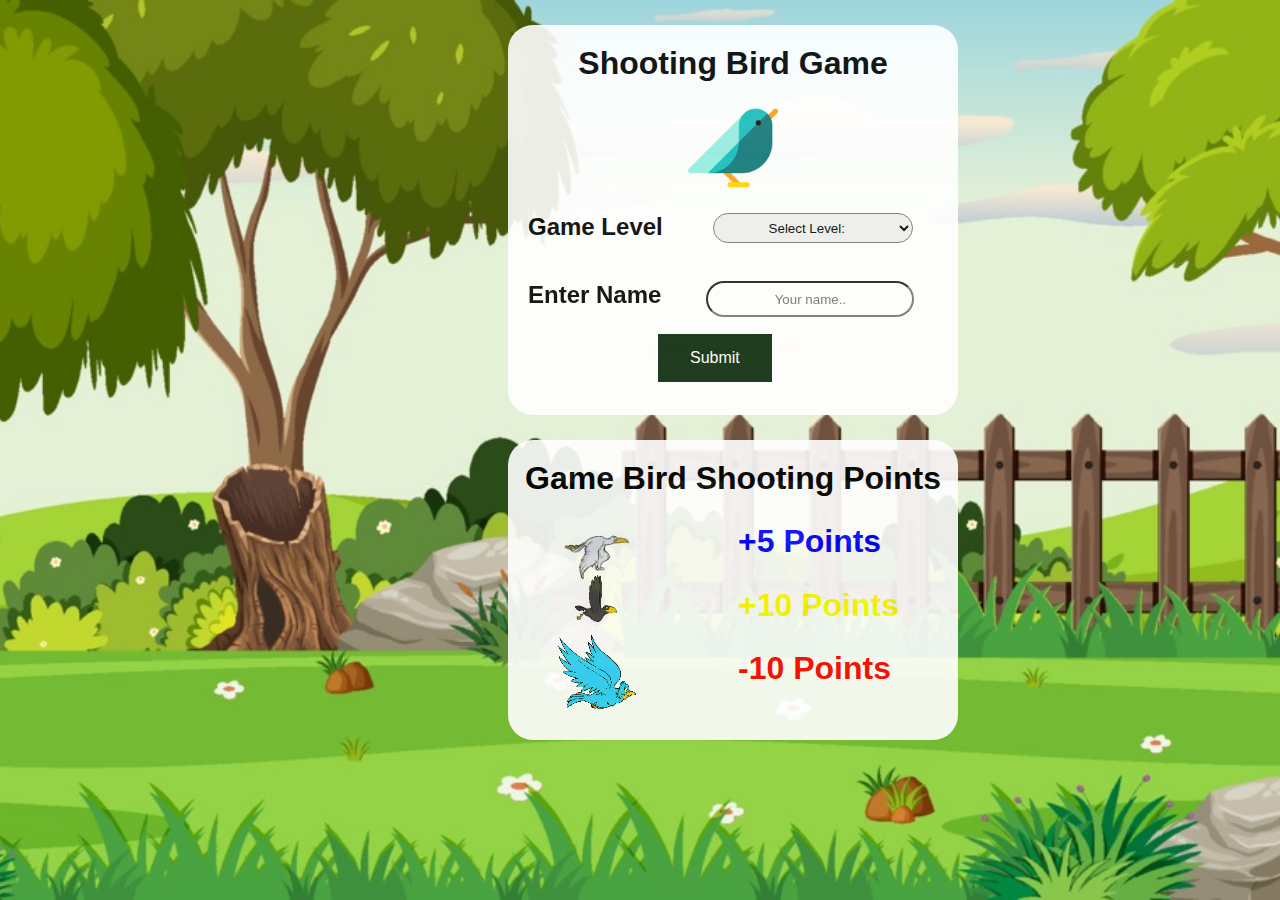
<file: Final Project/JavaScript_Project/index.html>
<!DOCTYPE html>
<html lang="en">
<head>
    <meta charset="UTF-8">
    <meta http-equiv="X-UA-Compatible" content="IE=edge">
    <meta name="viewport" content="width=device-width, initial-scale=1.0">
    <title>Start Page</title>
    <link rel="stylesheet" href="./Style/indexStyle.css">
   
    
</head>
<body>
    <div class="Container">
     <h1>Shooting Bird Game</h1>
    <img class="icon" src="./Images/BirdIcon.png"/>
    <div class="Horizontal">
      <h2> Game Level</h2>
      <select>
        <option value="0">Select Level:</option>
        <option value="1">Easy</option>
        <option value="2">Medium</option>
        <option value="3">Hard</option>
      </select>

    </div>
    <form action="game.html">
    <div class="Horizontal">
    
      <h2> Enter Name</h2>
      <input type="text" name="Name" placeholder="Your name..">
    </div>
   <button type="submit"> Submit </button>
  </form>
   
    </div>

    <div class="Points">
      <h1>Game Bird Shooting Points</h1>

      <div class="Bird_Div">
        <img src="./Images/bird3.gif" class="Bird" >
             
      <h1 class="white">+5 Points</h1>

    </div>

    <div class="Bird_Div">
        <img src="./Images/bird2.gif" class="Bird">
             
     <h1 class="black">+10 Points</h1>

    </div>

    <div class="Bird_Div">
        <img src="./Images/bird1.gif" class="Bird">
             
     <h1 class="blue">-10 Points</h1>

    </div>
    
    </div>
    <script src="./Scripts/indexScript.js"></script>
</body>
</html>
</file>
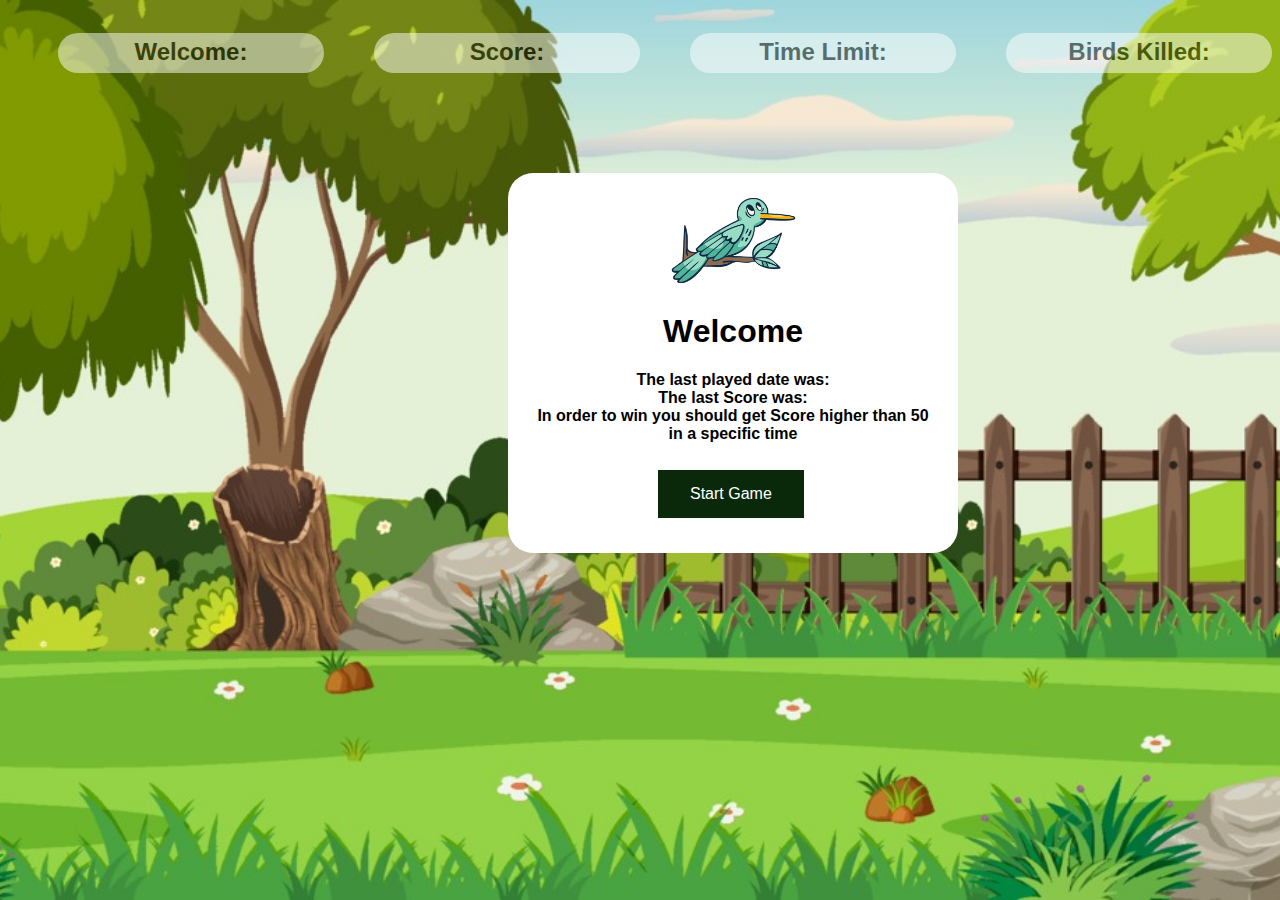
<file: Final Project/JavaScript_Project/game.html>
<!DOCTYPE html>
<html lang="en">
<head>
    <meta charset="UTF-8">
    <meta http-equiv="X-UA-Compatible" content="IE=edge">
    <meta name="viewport" content="width=device-width, initial-scale=1.0">
    <title>Game Page</title>
    <link rel="stylesheet" href="./Style/gameStyle.css">
</head>
<body>
    <div class="Welcome">

        <div class="top">
            <h2 >Welcome:  <span></span></h2>
        </div>

        <div class="top">
            <h2>Score: <span></span> </h2>
        </div>
        <div class="top">
            <h2>Time Limit: <span></span> </h2>
        </div>
        <div class="top">
            <h2>Birds Killed: <span></span></h2>
        </div>
    </div>

    <div class="start">
        <img class="welcome_Bird"src="./Images/win.png"/>
       
        <h1> Welcome <span> </span> </h1> 
        <h4>
            The last played date was: <span></span>
            <br>
            The last Score was:  <span></span>
            <br>
            In order to win you should get Score higher than 50
            <br>
             in a specific time
        </h4>
        <input type="button" value="Start Game">
    </div>

    <div class="lose">
        <img class="lost_Bird"src="./Images/lost.png"/>
       
        <h1>You Lose</h1>
       
        <input type="button" value="Try Again" >
    </div>

    <div class="win">
        <img class="win_Bird"src="./Images/Happy.png"/>
       
        <h1>Congratulations !
            <br>
             You Win</h1>
            
        <input type="button" value="Play Again" >
    </div>
    


    
   <script src="./Scripts/gameScript.js"></script> 
</body>
</html>
</file>
<file: Final Project/JavaScript_Project/Style/indexStyle.css>
body{
    background-image: url("../Images/garden.jpg");
    background-size: cover;
    background-repeat: no-repeat;
    background-position: center center;
    background-attachment: fixed;
  
}

.Container{
    
    background-color: white;
    margin-top: 25px;
    margin-left: 500px;
    height: 390px;
    width:450px;
    border-radius: 25px;
    opacity: 0.9;
}

h1{
    text-align:center; 
    padding-top: 20px;
    font-weight: bold;
    font-family: Impact, Haettenschweiler, 'Arial Narrow Bold', sans-serif;
}
h2{
    font-weight: bold;
    font-family: Impact, Haettenschweiler, 'Arial Narrow Bold', sans-serif;
    padding-left: 20px;

}
.icon{
    display: block;
    margin-left: auto;
    margin-right: auto;
    width: 20%;
}

select{
  width:200px;
  height: 30px;
  text-align: center;
  border-radius: 20px;
  margin-top: 20px;
  margin-left: 50px;
  
}
.Horizontal{
  display: flex;
}

input[type=text]{
  width:200px;
  height: 30px;
  text-align: center;
  border-radius: 20px;
  margin-top: 20px;
  margin-left: 45px;
}

button{
  background-color: #0a290b; /* Green */
  border: none;
  color: white;
  padding: 15px 32px;
  text-align: center;
  text-decoration: none;
  display: inline-block;
  font-size: 16px;
  margin-left: 150px;
  margin-top: 5px;
}

.Points{
  background-color: white;
  margin-top: 25px;
  margin-left: 500px;
  height: 300px;
  width:450px;
  border-radius: 25px;
  opacity: 0.9;

}
.Bird_Div{
  display: flex;
  margin-top: -20px;
}
.Bird{
  width: 80px;
  margin-top: 10px;
  margin-left: 50px;
}
.white{
  color: blue; 
  margin-left: 100px; 
  margin-top: 5px;
}
.black{
  color: yellow; 
  margin-left: 100px; 
  margin-top: 5px;

}
.blue{
  color: red; 
  margin-left: 100px; 
  margin-top: 5px;
}
</file>
<file: Final Project/JavaScript_Project/Style/gameStyle.css>
body{
    background-image: url("../Images/garden.jpg");
    background-size: cover;
    background-repeat: no-repeat;
    background-position: center center;
    background-attachment: fixed;
}

.Welcome{
    display: flex;
}

.top{
    background-color: white;
    margin-top: 25px;
    margin-left: 50px;
    height: 40px;
    width:300px;
    border-radius: 25px;
    opacity: 0.5;
  }

  h2,h1{
    margin-top: 5px; 
    text-align: center;
    font-weight: bold;
    font-family: Impact, Haettenschweiler, 'Arial Narrow Bold', sans-serif;
  }
 
  h4,p{
    margin-top: 20px; 
    text-align: center;
    font-weight: bold;
    font-family: Impact, Haettenschweiler, 'Arial Narrow Bold', sans-serif;
  }
  
  .start{
    background-color: white;
    margin-top: 100px;
    margin-left: 500px;
    height: 380px;
    width:450px;
    border-radius: 25px;
    position:absolute;
  }
  .welcome_Bird{
    display: block;
    margin-left: auto;
    margin-right: auto;
    width: 30%; 
  }
  input{
    background-color: #0a290b; 
    border: none;
    color: white;
    padding: 15px 32px;
    text-align: center;
    text-decoration: none;
    display: inline-block;
    font-size: 16px;
    margin-left: 150px;
    margin-top: 5px;
  }

  .lose{
    background-color: white;
    margin-top: 100px;
    margin-left: 500px;
    height: 330px;
    width:450px;
    border-radius: 25px;
    position:absolute;
  }

  .lost_Bird{
    display: block;
    margin-left: auto;
    margin-right: auto;
    width: 40%; 
  }
  .win{
    background-color: white;
    margin-top: 100px;
    margin-left: 500px;
    height: 350px;
    width:450px;
    border-radius: 25px;
    position:absolute;

  }
  .win_Bird{
    display: block;
    margin-left: auto;
    margin-right: auto;
    width: 40%; 
  }
  .invisible{
    display: none;
  }

  .blue{
    position: absolute;
    height: 150px;
   
  }
  .black{
    position: absolute;
    height: 150px;

  }
  .white{
    position: absolute;
    height: 150px;
  }
  .bomb{
    position: absolute;
    height: 150px;

  }
</file>
